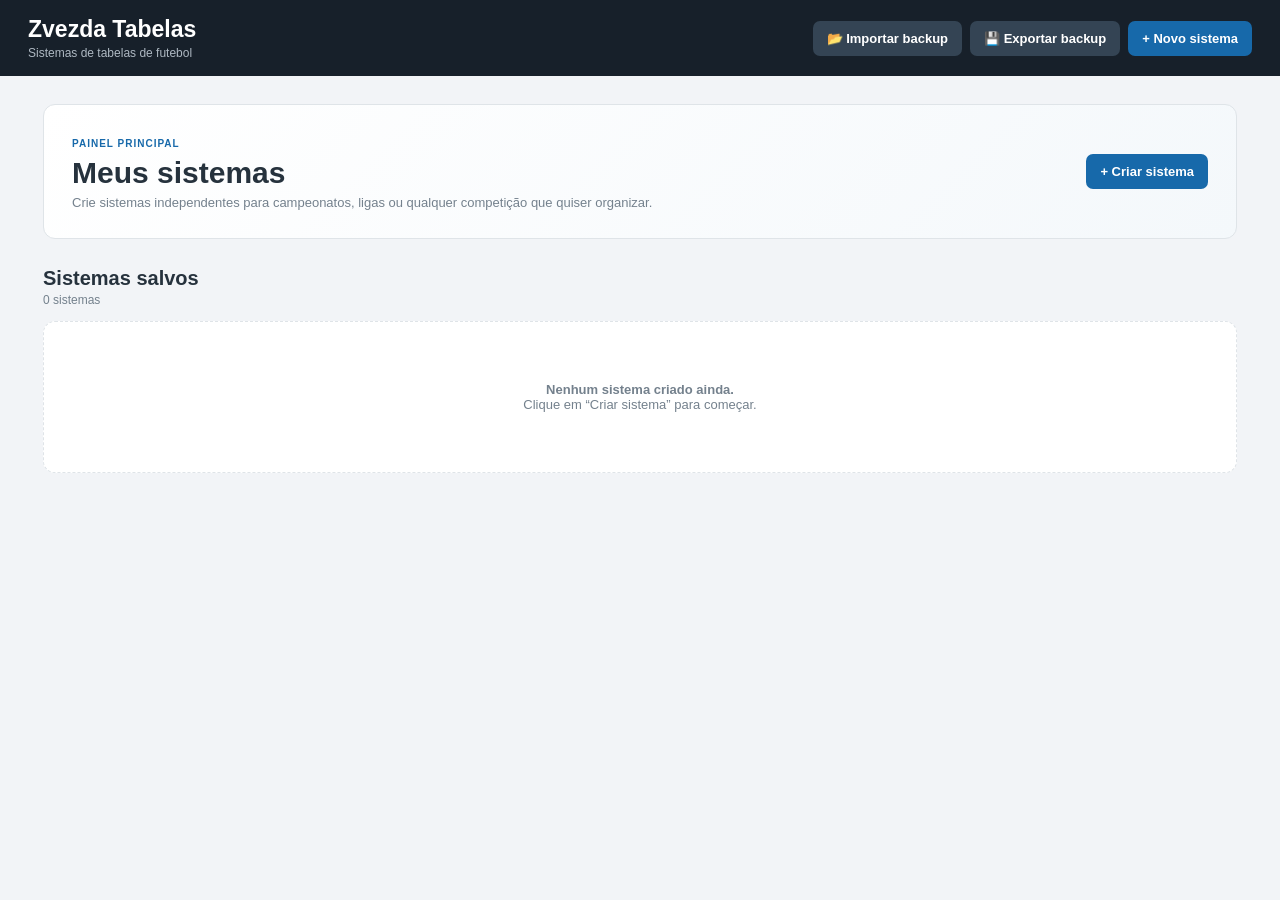
<file: index.html>
<!DOCTYPE html>
<html lang="pt-BR">
<head>
  <meta charset="UTF-8">
  <meta name="viewport" content="width=device-width, initial-scale=1.0">
  <title>Football Tables — Meus sistemas</title>
  <link rel="stylesheet" href="css/global.css">
  <link rel="stylesheet" href="css/dashboard.css">
</head>
<body>
  <header class="topbar">
    <div>
      <h1>Zvezda Tabelas</h1>
      <p>Sistemas de tabelas de futebol</p>
    </div>
    <div class="top-actions">
      <button id="importBtn" class="secondary-btn">📂 Importar backup</button>
      <button id="exportBtn" class="secondary-btn">💾 Exportar backup</button>
      <button id="newSystemBtn" class="primary-btn">+ Novo sistema</button>
      <input id="importFile" type="file" accept=".json,application/json" hidden>
    </div>
  </header>

  <main class="dashboard">
    <section class="hero-card">
      <div>
        <span class="eyebrow">PAINEL PRINCIPAL</span>
        <h2>Meus sistemas</h2>
        <p>Crie sistemas independentes para campeonatos, ligas ou qualquer competição que quiser organizar.</p>
      </div>
      <button id="heroNewSystemBtn" class="primary-btn">+ Criar sistema</button>
    </section>

    <section>
      <div class="section-heading">
        <div>
          <h2>Sistemas salvos</h2>
          <p id="systemCount">0 sistemas</p>
        </div>
      </div>
      <div id="systemsGrid" class="systems-grid"></div>
    </section>
  </main>

  <div id="systemModal" class="modal hidden">
    <div class="modal-content small-modal">
      <button class="close-modal" id="closeSystemModal">×</button>
      <h2 id="systemModalTitle">Novo sistema</h2>
      <label class="field-label">
        Nome do sistema
        <input id="systemNameInput" maxlength="80" placeholder="Ex.: Brasileirão">
      </label>
      <label class="field-label">
        Descrição <span>(opcional)</span>
        <textarea id="systemDescriptionInput" maxlength="240" placeholder="Ex.: Campeonato nacional"></textarea>
      </label>
      <div class="modal-actions">
        <button id="cancelSystemBtn" class="secondary-btn">Cancelar</button>
        <button id="saveSystemBtn" class="primary-btn">Criar</button>
      </div>
    </div>
  </div>

  <div id="toast" class="toast"></div>
  <script src="js/db.js"></script>
  <script src="js/dashboard.js"></script>
</body>
</html>
</file>
<file: css/global.css>
*{box-sizing:border-box;margin:0;padding:0}
:root{--bg:#f2f4f7;--card:#fff;--dark:#17202a;--text:#26323d;--muted:#74818d;--border:#dfe4e8;--primary:#1769aa;--primary-dark:#0d4f83;--green:#16834b;--red:#c93636;--blue:#2767d9;--yellow:#dfa400;--conference:#24945c}
body{font-family:Inter,Arial,Helvetica,sans-serif;background:var(--bg);color:var(--text);min-height:100vh}
button,input,select,textarea{font:inherit}
button{border:0;cursor:pointer;transition:.15s}
button:hover{transform:translateY(-1px)}
.topbar{min-height:76px;background:var(--dark);color:#fff;padding:16px 28px;display:flex;align-items:center;justify-content:space-between;gap:20px;position:sticky;top:0;z-index:50}
.topbar h1{font-size:23px}.topbar p{font-size:12px;color:#aeb8c2;margin-top:3px}
.top-actions{display:flex;gap:8px;align-items:center;flex-wrap:wrap}
.primary-btn,.secondary-btn,.danger-btn{padding:10px 14px;border-radius:7px;font-weight:700;font-size:13px}
.primary-btn{background:var(--primary);color:#fff}.primary-btn:hover{background:var(--primary-dark)}
.secondary-btn{background:#344454;color:#fff}.secondary-btn:hover{background:#405264}
.danger-btn{background:var(--red);color:#fff}
.panel,.hero-card{background:var(--card);border:1px solid var(--border);border-radius:12px}
.field-label{display:flex;flex-direction:column;gap:6px;font-size:12px;font-weight:700;color:#53616d}
.field-label span{font-weight:400;color:var(--muted)}
.field-label input,.field-label select,.field-label textarea{width:100%;border:1px solid var(--border);border-radius:7px;background:#fff;color:var(--text);padding:10px;outline:none}
.field-label input,.field-label select{height:40px}.field-label textarea{min-height:90px;resize:vertical}
.field-label input:focus,.field-label select:focus,.field-label textarea:focus{border-color:var(--primary)}
.modal{position:fixed;inset:0;background:rgba(15,23,30,.62);display:flex;align-items:center;justify-content:center;padding:20px;z-index:100}
.modal.hidden{display:none}.modal-content{background:#fff;border-radius:12px;width:min(540px,100%);padding:25px;position:relative;box-shadow:0 20px 60px rgba(0,0,0,.2)}
.small-modal{width:min(500px,100%)}.modal-content h2{font-size:20px;margin-bottom:20px;padding-right:30px}
.close-modal{position:absolute;right:14px;top:12px;width:32px;height:32px;border-radius:50%;background:#eef1f3;color:#586571;font-size:20px}
.modal-actions{display:flex;justify-content:space-between;gap:10px;margin-top:22px}
.toast{position:fixed;right:20px;bottom:20px;background:#17202a;color:#fff;padding:12px 16px;border-radius:8px;font-size:12px;opacity:0;transform:translateY(10px);pointer-events:none;transition:.2s;z-index:200}
.toast.show{opacity:1;transform:translateY(0)}
.back-link{color:#aeb8c2;text-decoration:none;font-size:12px;margin-bottom:4px;display:inline-block}.back-link:hover{color:#fff}
@media(max-width:700px){.topbar{align-items:flex-start;flex-direction:column;padding:15px}.top-actions{width:100%}.top-actions button{flex:1}.modal-actions{flex-wrap:wrap}}
</file>
<file: css/dashboard.css>
.dashboard{max-width:1250px;margin:auto;padding:28px}
.hero-card{padding:28px;display:flex;justify-content:space-between;align-items:center;gap:20px;margin-bottom:28px;background:linear-gradient(135deg,#fff,#f4f8fb)}
.eyebrow{font-size:10px;font-weight:800;color:var(--primary);letter-spacing:1px}.hero-card h2{font-size:30px;margin:5px 0}.hero-card p{font-size:13px;color:var(--muted);max-width:650px}
.section-heading{margin-bottom:14px}.section-heading h2{font-size:20px}.section-heading p{font-size:12px;color:var(--muted);margin-top:3px}
.systems-grid{display:grid;grid-template-columns:repeat(auto-fill,minmax(280px,1fr));gap:15px}
.system-card{background:#fff;border:1px solid var(--border);border-radius:12px;padding:20px;display:flex;flex-direction:column;min-height:190px}
.system-card-top{display:flex;justify-content:space-between;gap:10px}.system-icon{width:42px;height:42px;border-radius:10px;background:#eaf4ff;color:var(--primary);display:flex;align-items:center;justify-content:center;font-size:21px}
.system-card h3{font-size:18px;margin-top:13px}.system-card .description{font-size:12px;color:var(--muted);margin-top:5px;min-height:32px}
.system-stats{display:flex;gap:15px;margin-top:auto;padding-top:15px}.system-stat strong{display:block;font-size:15px}.system-stat span{font-size:9px;color:var(--muted)}
.system-actions{display:flex;gap:7px;margin-top:15px}.system-actions button{flex:1;padding:8px;border-radius:6px;font-size:11px;font-weight:700}
.open-system{background:var(--primary);color:#fff}.edit-system{background:#edf1f4;color:#4d5b67}.delete-system{background:#fdeaea;color:var(--red)}
.empty-systems{grid-column:1/-1;text-align:center;padding:60px 20px;background:#fff;border:1px dashed var(--border);border-radius:12px;color:var(--muted);font-size:13px}
@media(max-width:650px){.dashboard{padding:15px}.hero-card{align-items:flex-start;flex-direction:column}.hero-card h2{font-size:25px}}
</file>
<file: css/system.css>
.system-main{max-width:1800px;margin:auto;padding:22px}.system-topbar{align-items:center}.brand-area{display:flex;align-items:center;gap:20px}
.system-toolbar{display:flex;justify-content:space-between;align-items:center;gap:20px;margin-bottom:15px}.system-toolbar h2{font-size:19px}.system-toolbar p,.panel-heading p{font-size:12px;color:var(--muted);margin-top:4px}.toolbar-actions{display:flex;gap:8px;flex-wrap:wrap}
.stats-row{display:grid;grid-template-columns:repeat(4,1fr);gap:10px;margin-bottom:15px}.stat-card{background:#fff;border:1px solid var(--border);border-radius:10px;padding:14px}.stat-card strong{font-size:20px}.stat-card span{display:block;font-size:10px;color:var(--muted);margin-top:2px}
.panel{padding:20px;margin-bottom:15px}.panel-heading{margin-bottom:17px}.panel-heading h2{font-size:18px}.appearance-form{display:grid;grid-template-columns:1.5fr .8fr .9fr auto;gap:10px;align-items:end}.form-button{height:40px}
.teams-list{display:flex;flex-wrap:wrap;gap:8px}.team-card{display:flex;align-items:center;gap:8px;border:1px solid var(--border);border-radius:8px;padding:7px 9px;background:#fff}.team-card:hover{background:#f7f9fa}.team-logo,.team-placeholder{width:30px;height:30px;object-fit:contain;flex-shrink:0}.team-placeholder{border-radius:50%;background:#e8edf0;display:flex;align-items:center;justify-content:center;font-size:9px;font-weight:800;color:#65727d}.team-card-info{min-width:100px}.team-card-name{display:block;font-size:12px;font-weight:800}.team-card-short{font-size:9px;color:var(--muted)}.edit-team{background:transparent;color:var(--muted);padding:5px}
.history-panel{padding:0;overflow:hidden}.history-panel>.panel-heading{padding:20px;margin:0;border-bottom:1px solid var(--border)}.matrix-wrapper{width:100%;overflow:auto;max-height:calc(100vh - 250px)}.matrix{display:grid;width:max-content;grid-auto-rows:auto}.corner-cell,.year-header,.division-label,.table-cell{border-right:1px solid var(--border);border-bottom:1px solid var(--border)}
.corner-cell{width:150px;min-width:150px;height:54px;background:#17202a;color:#fff;position:sticky;left:0;top:0;z-index:20;display:flex;align-items:center;justify-content:center;font-size:10px;font-weight:800}.year-header{height:54px;background:#263543;color:#fff;display:flex;align-items:center;justify-content:center;font-weight:800;position:sticky;top:0;z-index:10}.division-label{width:150px;min-width:150px;min-height:210px;background:#edf0f3;padding:15px;position:sticky;left:0;z-index:8}.division-label strong{font-size:15px}.division-label span{display:block;color:var(--muted);font-size:10px;margin-top:4px}
.table-cell{width:360px;min-width:360px;min-height:210px;background:#fff;padding:10px}.cell-header{display:flex;align-items:center;justify-content:space-between;border-bottom:1px solid var(--border);padding:0 0 7px;margin-bottom:6px}.cell-header strong{font-size:10px;color:var(--muted)}.small-btn{background:#fff;border:1px solid var(--border);border-radius:4px;padding:3px 6px;font-size:9px;color:#63717d}
.standings{width:100%;border-collapse:collapse;font-size:11px}.standings th{padding:6px 4px;text-align:left;color:var(--muted);font-size:9px;border-bottom:1px solid var(--border)}.standings th:nth-last-child(-n+3),.standings td.points,.standings td.movement{text-align:center}.team-row{border-bottom:1px solid #edf0f2}.team-row td{padding:6px 3px}.team-row.promoted{background:#e7f7ee}.team-row.relegated{background:#fdeaea}.position{width:22px;color:var(--muted);font-weight:800}.team-info{display:flex;align-items:center;gap:6px}.standing-logo,.standing-placeholder{width:24px;height:24px;object-fit:contain;flex-shrink:0}.standing-placeholder{border-radius:50%;background:#e8edf0;display:flex;align-items:center;justify-content:center;font-size:8px;font-weight:800;color:#65727d}.team-name{font-weight:800;line-height:1.1}.team-short{display:block;font-size:8px;color:var(--muted);margin-top:2px}.competition-markers{display:flex;gap:2px;margin-left:3px}.badge{width:17px;height:17px;border-radius:4px;color:#fff;font-size:8px;font-weight:900;display:inline-flex;align-items:center;justify-content:center}.champions{background:var(--blue)}.europa{background:var(--yellow)}.conference{background:var(--conference)}.points{font-weight:900;color:var(--primary);cursor:pointer}.movement{width:24px}.movement-btn{width:22px;height:22px;border-radius:4px;font-size:12px}.promote-btn{background:#e7f7ee;color:var(--green)}.relegate-btn{background:#fdeaea;color:var(--red)}.empty-cell{height:175px;display:flex;align-items:center;justify-content:center;text-align:center;color:#a0aab3;font-size:11px}.empty-cell span{display:block;margin-top:5px}
.form-grid{display:grid;grid-template-columns:1fr 1fr;gap:12px}.full{grid-column:1/-1}.subheading{font-size:13px;margin:22px 0 10px}.competition-options{display:flex;flex-direction:column;gap:8px}.competition-options label{border:1px solid var(--border);border-radius:7px;padding:9px;font-size:12px;display:flex;align-items:center;gap:8px}
@media(max-width:1100px){.toolbar-actions{width:100%}.toolbar-actions button{flex:1}}@media(max-width:900px){.stats-row{grid-template-columns:repeat(2,1fr)}.appearance-form{grid-template-columns:1fr 1fr}.form-button{width:100%}.system-toolbar{align-items:flex-start;flex-direction:column}}@media(max-width:600px){.system-main{padding:12px}.brand-area{align-items:flex-start;flex-direction:column;gap:5px}.stats-row{grid-template-columns:1fr 1fr}.appearance-form{grid-template-columns:1fr}.form-grid{grid-template-columns:1fr}.full{grid-column:auto}}

input[type="file"]::file-selector-button {margin-right: 10px;padding: 7px 12px;border: 0;border-radius: 6px;background: var(--primary);color: white;font: inherit;cursor: pointer;transition: .15s;}
input[type="file"]::file-selector-button:hover {filter: brightness(.9);}

.history-stats{overflow:auto}.stats-table{width:100%;border-collapse:collapse;font-size:11px;min-width:720px}.stats-table th,.stats-table td{padding:9px 8px;border-bottom:1px solid var(--border);text-align:center}.stats-table th{font-size:9px;color:var(--muted);text-transform:uppercase}.stats-table th:first-child,.stats-table td:first-child,.stats-table th:nth-child(2),.stats-table td:nth-child(2){text-align:left}.empty-stats{padding:25px;text-align:center;color:var(--muted);font-size:12px}.cell-tabs-wrap{min-width:0}.cell-tabs{display:flex;gap:3px;overflow-x:auto;padding-bottom:6px}.cell-tab{border:1px solid var(--border);background:#f5f7f8;color:#56636e;border-radius:5px;padding:5px 8px;font-size:9px;font-weight:800;white-space:nowrap}.cell-tab.active{background:#263543;color:#fff;border-color:#263543}.cell-tab.add-tab{font-size:12px;padding-left:7px;padding-right:7px}.knockout-tab{background:#fff4df;color:#8a6100}.placement-mini{font-size:9px;margin-left:3px}.knockout-head{display:flex;align-items:center;justify-content:space-between;border-bottom:1px solid var(--border);padding-bottom:8px;margin-bottom:10px}.knockout-bracket{display:flex;flex-direction:column;gap:8px}.match-card{border:1px solid var(--border);border-radius:7px;background:#fafbfc;padding:7px;font-size:10px}.match-card>div{display:flex;justify-content:space-between;gap:8px;padding:4px}.ko-score{width:35px;border:1px solid var(--border);border-radius:4px;text-align:center}.knockout-team-picker{display:grid;grid-template-columns:1fr 1fr;gap:6px;max-height:220px;overflow:auto}.knockout-team-picker label{border:1px solid var(--border);padding:8px;border-radius:6px;font-size:11px}.modal-note{font-size:10px;color:var(--muted);margin-top:10px}.knockout-modal-content{width:min(620px,100%)}.delete-year-btn{width:20px;height:20px;border-radius:4px;background:rgba(255,255,255,.12);color:#fff;font-size:15px;line-height:20px;padding:0}.delete-year-btn:hover{background:#c93636;transform:none}.year-header{gap:8px}
.cell-header-actions{display:flex;gap:4px;align-items:center}.drag-handle{cursor:grab;color:#9aa5ad;font-size:12px}.team-row{cursor:default}.team-row.dragging{opacity:.45}.cell-tab.drop-target{outline:2px dashed var(--primary);background:#eaf2ff}.stats-details td{background:#f8fafb;padding:10px}.division-title-breakdown{display:flex;flex-wrap:wrap;gap:8px}.division-title-breakdown span{border:1px solid var(--border);border-radius:6px;padding:6px 8px;font-size:10px}.continue-create{font-size:11px;color:var(--muted);display:flex;align-items:center;gap:6px;margin-right:auto}.match-selects{display:grid;grid-template-columns:1fr auto 1fr;gap:5px;align-items:center}.match-selects select{min-width:0;border:1px solid var(--border);border-radius:4px;padding:4px;font-size:10px}.score-grid{display:grid;grid-template-columns:repeat(6,1fr);gap:4px;margin-top:7px}.score-grid label{font-size:8px;color:var(--muted)}.score-grid input{width:100%;box-sizing:border-box;border:1px solid var(--border);border-radius:4px;padding:4px;font-size:10px}.match-actions{display:flex;gap:5px;margin-top:7px}.next-round-btn{width:100%;margin-top:8px}.import-team-picker{}.knockout-team-picker label{display:flex;align-items:center;gap:6px}.knockout-team-picker label img{width:20px;height:20px;object-fit:contain}.hidden{display:none!important}

.stats-table .titles-head{min-width:115px}.titles-cell{white-space:nowrap;text-align:center!important}.titles-cell>span{display:inline-block;min-width:22px;text-align:center}.titles-cell .stats-expand{margin-left:12px}.stats-head-action{display:inline-block;margin-left:12px;font-weight:700;text-transform:none;color:var(--muted)}
.knockout-slots{display:grid;grid-template-columns:1fr 1fr;gap:7px;max-height:320px;overflow:auto}.knockout-slot-label{display:flex;align-items:center;gap:7px;border:1px solid var(--border);border-radius:6px;padding:7px;font-size:10px}.knockout-slot-label select{min-width:0;flex:1;border:1px solid var(--border);border-radius:4px;padding:5px;font-size:10px}.bracket-team{width:100%;display:flex;align-items:center;gap:7px;border:1px solid var(--border);background:#fff;border-radius:6px;padding:6px;text-align:left;font-size:10px;cursor:pointer}.bracket-team:hover{border-color:var(--primary);background:#f7fbff}.bracket-team.winner{background:#e8f7ec;border-color:#5aa66a}.bracket-team.empty{opacity:.6;cursor:default}.knockout-logo{width:24px;height:24px;object-fit:contain;flex:0 0 24px}.knockout-placeholder{display:inline-flex;align-items:center;justify-content:center;border-radius:50%;background:#eef1f3;color:#56636e;font-size:8px;font-weight:800}.score-area{display:flex;flex-direction:column;gap:4px;padding:4px 0}.score-row{display:grid!important;grid-template-columns:1fr auto 1fr auto;align-items:center;gap:5px}.score-row input{width:100%;box-sizing:border-box;border:1px solid var(--border);border-radius:4px;padding:4px;text-align:center;font-size:10px}.score-hint{font-size:8px;color:var(--muted);text-align:center}.main-score{grid-template-columns:1fr auto 1fr auto!important}.match-card{display:grid;grid-template-columns:1fr 1.4fr 1fr;gap:6px;align-items:center}.match-card .score-area{min-width:0}.knockout-champion{display:flex;align-items:center;justify-content:center;gap:8px;margin-top:10px;padding:8px;border:1px solid var(--border);border-radius:7px;background:#fff8df}.team-info-mini{display:flex;align-items:center;gap:7px}.import-team-option{display:flex!important;align-items:center!important}.import-team-option input{margin-right:3px}@media(max-width:700px){.knockout-slots{grid-template-columns:1fr}.match-card{grid-template-columns:1fr}.stats-head-action{display:none}}

.score-extra-actions{display:flex!important;justify-content:center!important;gap:5px!important;padding:2px 0!important}

/* v5 refinements */
.stats-table .titles-cell{white-space:nowrap;text-align:center}.stats-table .titles-cell>span{display:inline-block;min-width:24px;text-align:right;margin-right:6px}.stats-table .stats-expand{display:inline-block;vertical-align:middle}.stats-table th.titles-head{white-space:nowrap}.score-row.event-score{grid-template-columns:minmax(55px,1fr) 42px auto 42px auto!important}.score-row.event-score input{appearance:none;-moz-appearance:textfield}.score-row.event-score input::-webkit-outer-spin-button,.score-row.event-score input::-webkit-inner-spin-button{appearance:none;-webkit-appearance:none;margin:0}.aggregate-score{text-align:center;font-size:18px;font-weight:900;letter-spacing:.5px;padding:4px 0;color:#263543}.score-events{display:flex;flex-direction:column;gap:4px}.score-extra-actions{margin-top:2px}.logo-upload-row{display:flex;gap:6px;margin-top:6px;align-items:center}.logo-upload-row input[type=file]{font-size:10px;max-width:100%}.logo-preview-wrap{width:70px;height:70px;margin-top:7px;border:1px solid var(--border);border-radius:7px;display:flex;align-items:center;justify-content:center;overflow:hidden;background:#f5f7f8}.logo-preview-wrap img{width:100%;height:100%;object-fit:contain}.crop-canvas-wrap{width:300px;height:300px;margin:10px auto;border-radius:8px;overflow:hidden;background:#eef1f3;border:1px solid var(--border)}.crop-canvas-wrap canvas{display:block;width:300px;height:300px}.crop-controls{display:grid;gap:8px}.crop-controls label{font-size:10px;color:var(--muted);display:grid;grid-template-columns:75px 1fr;align-items:center;gap:8px}.crop-controls input{width:100%}.logo-crop-modal{width:min(440px,100%)}

/* v6 fixes */
.stats-table{table-layout:fixed;min-width:760px}
.stats-table .stats-col-team{width:34%}.stats-table .stats-col-titles{width:19%}.stats-table .stats-col-small{width:7%}.stats-table .stats-col-points{width:19%}
.stats-table th,.stats-table td{vertical-align:middle}
.stats-table th:first-child,.stats-table td:first-child{text-align:left}
.stats-table th.titles-head{text-align:center}
.stats-table .titles-cell{text-align:center!important}
.stats-table .titles-cell>span{display:inline-block;min-width:24px;text-align:center;margin-right:7px}
.stats-table .stats-expand{margin:0;vertical-align:middle}
.stats-table .stats-details td{padding:10px 12px}
.stats-table .division-title-breakdown{display:flex;flex-direction:column;gap:6px}
.stats-table .division-title-breakdown span{display:block}
.knockout-head>div{display:flex;gap:5px;align-items:center}
.delete-ko{border-color:#e3b6b6;color:#a33}
.match-card{grid-template-columns:minmax(0,1fr) minmax(130px,1.5fr) minmax(0,1fr)}
.match-card .bracket-team{min-width:0}
.match-card .bracket-team span:last-child{overflow:hidden;text-overflow:ellipsis}
@media(max-width:700px){.stats-table{min-width:700px}.match-card{grid-template-columns:1fr}.score-area{order:3}}

/* v6 compact knockout result editor */
.score-row.event-score{grid-template-columns:42px 34px 10px 34px 18px!important;gap:3px!important}
.score-row.event-score input{min-width:0;padding:3px 2px!important}
.score-row.event-score .small-btn{width:18px;height:18px;padding:0;font-size:10px;line-height:16px}
.match-card{grid-template-columns:minmax(82px,1fr) minmax(140px,1.35fr) minmax(82px,1fr);gap:5px;padding:6px}
.bracket-team{padding:5px;gap:5px;font-size:9px}
.knockout-logo{width:22px;height:22px;flex-basis:22px}
.score-area{padding:2px 0;gap:3px}
.aggregate-score{font-size:17px;padding:2px 0}
@media(max-width:760px){.match-card{grid-template-columns:minmax(70px,1fr) minmax(138px,1.4fr) minmax(70px,1fr)}}

/* Estatísticas: filtro por divisão e ordenação por coluna */
.stats-panel-heading{align-items:flex-start;gap:14px}
.stats-division-filter{display:flex;flex-wrap:wrap;align-items:center;justify-content:flex-end;gap:5px;max-width:55%}
.stats-filter-label{font-size:9px;font-weight:800;color:var(--muted);text-transform:uppercase;margin-right:2px}
.stats-filter-option{display:inline-flex;align-items:center;gap:4px;border:1px solid var(--border);background:#f5f7f8;border-radius:5px;padding:5px 7px;font-size:9px;white-space:nowrap;cursor:pointer}
.stats-filter-option input{margin:0}
.stats-table{table-layout:fixed;min-width:760px}
.stats-table .stats-col-team{width:34%}
.stats-table .stats-col-stat{width:8%}
.stats-table .stats-col-points{width:18%}
.stats-table th,.stats-table td{vertical-align:middle;text-align:center}
.stats-table th:first-child,.stats-table td:first-child{text-align:left}
.stats-table th{white-space:nowrap}
.stats-sort-btn{border:0;background:transparent;color:var(--muted);font-size:11px;font-weight:900;padding:0 0 0 4px;cursor:pointer;line-height:1;vertical-align:middle}
.stats-sort-btn:hover{color:var(--text);background:transparent;transform:none}
@media(max-width:900px){.stats-panel-heading{align-items:stretch}.stats-division-filter{max-width:none;justify-content:flex-start}}
</file>
